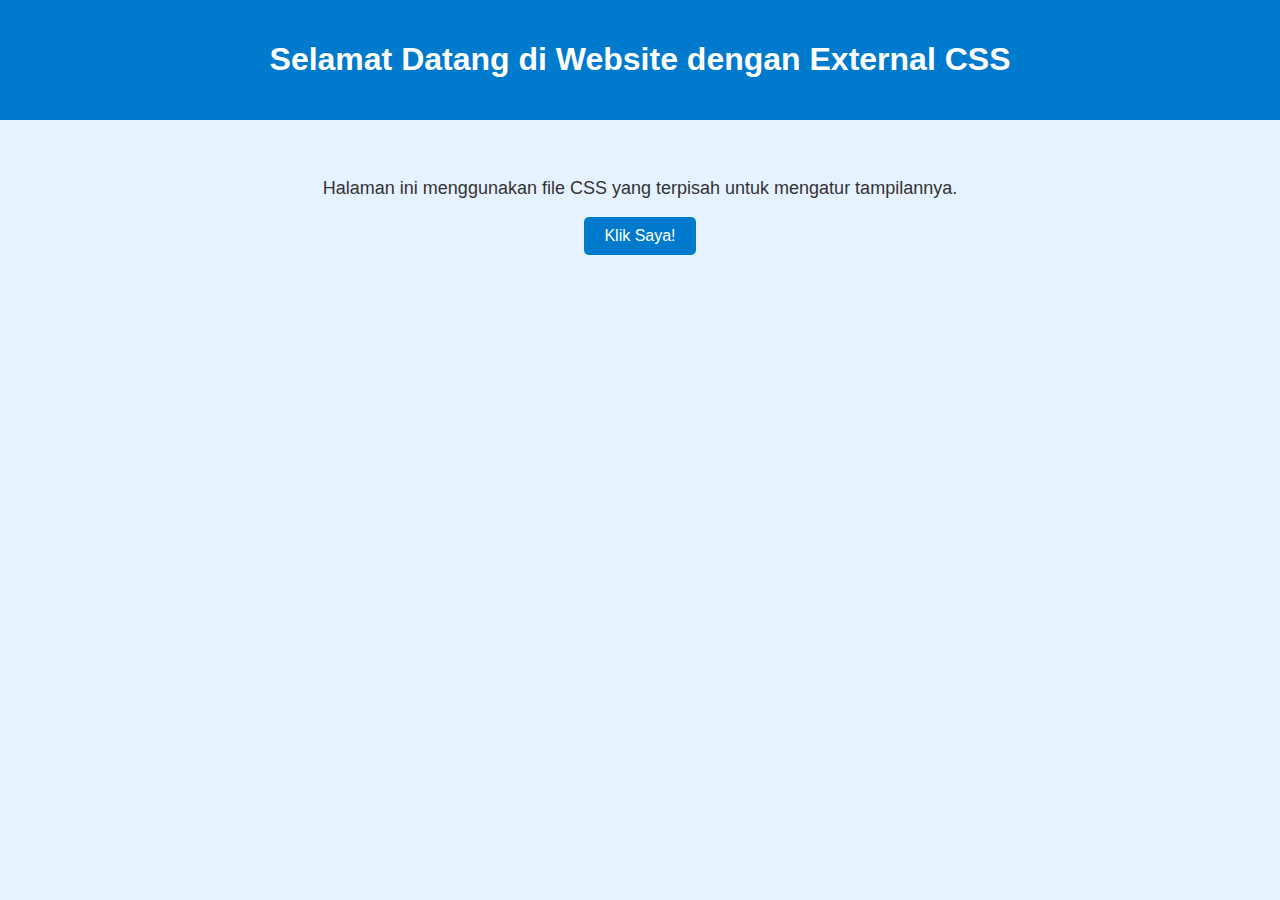
<file: pertemuan3/linkstyle/index.html>
<!DOCTYPE html>
<html lang="id">
<head>
  <meta charset="UTF-8">
  <title>Contoh External CSS</title>
  <link rel="stylesheet" href="style.css">
</head>
<body>

  <header>
    <h1>Selamat Datang di Website dengan External CSS</h1>
  </header>

  <main>
    <p>Halaman ini menggunakan file CSS yang terpisah untuk mengatur tampilannya.</p>
    <button>Klik Saya!</button>
  </main>

</body>
</html>
</file>
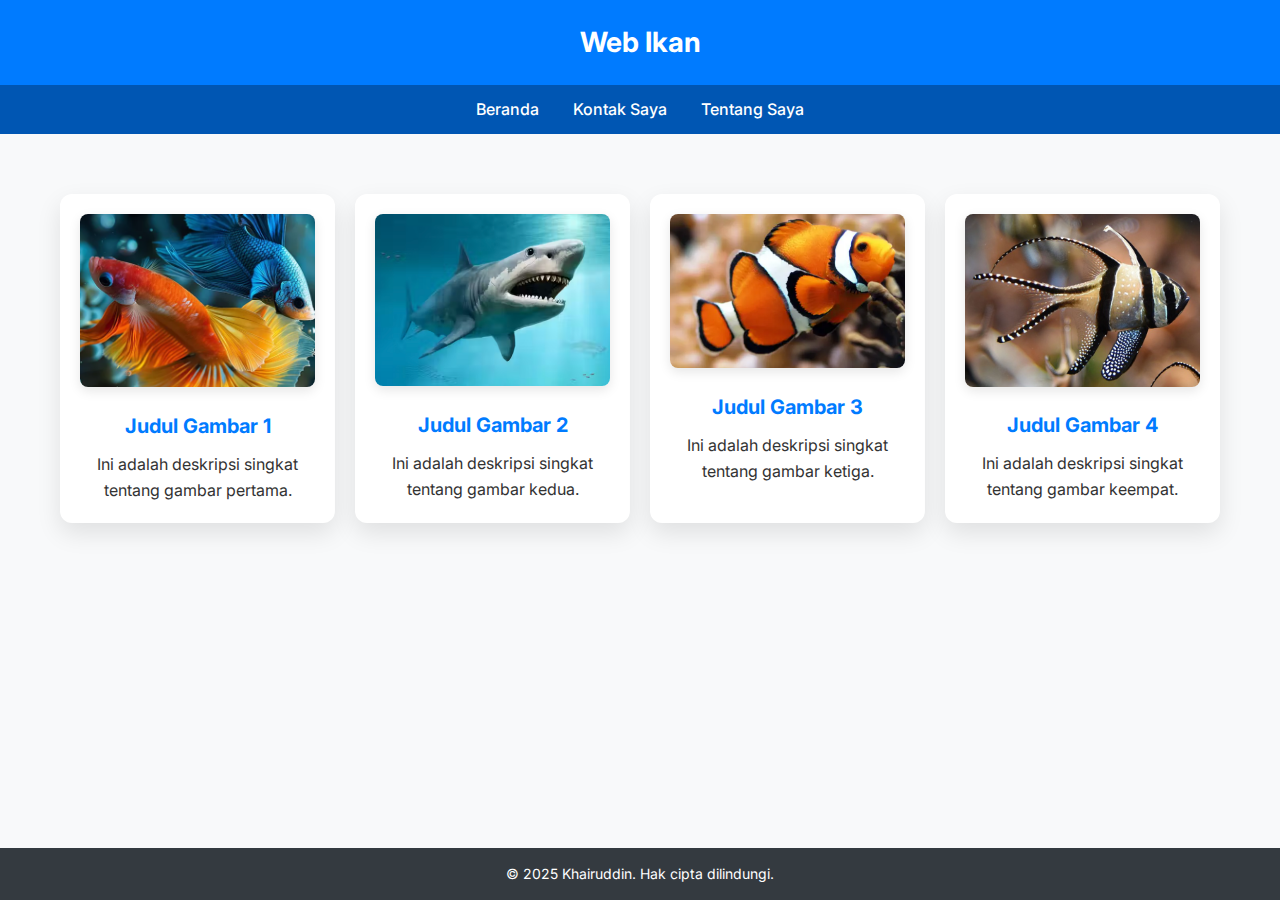
<file: pertemuan3/webikan/index.html>
<!DOCTYPE html>
<html lang="id">
<head>
  <meta charset="UTF-8">
  <meta name="viewport" content="width=device-width, initial-scale=1.0">
  <title>Web Ikan</title>
  <link href="https://fonts.googleapis.com/css2?family=Inter:wght@400;600&display=swap" rel="stylesheet">
  <style>
    * {
      box-sizing: border-box;
      margin: 0;
      padding: 0;
    }

    html, body {
  height: 100%;
}

body {
  font-family: 'Inter', sans-serif;
  background-color: #f8f9fa;
  color: #333;
  line-height: 1.6;
  display: flex;
  flex-direction: column;
}

.content {
  flex: 1; /* Ini memastikan konten utama mengambil ruang yang tersedia */
}

    header {
      background-color: #007bff;
      padding: 20px 0;
      text-align: center;
      color: white;
    }

    h1 {
      font-size: 28px;
    }

    nav {
      background-color: #0056b3;
      text-align: center;
      padding: 12px 0;
    }

    nav a {
      color: white;
      margin: 0 15px;
      text-decoration: none;
      font-weight: 500;
      transition: color 0.3s;
    }

    nav a:hover {
      color: #ffc107;
    }

    .content {
      max-width: 1200px;
      margin: 40px auto;
      padding: 20px;
    }

    .gallery {
      display: grid;
      grid-template-columns: repeat(auto-fill, minmax(250px, 1fr));
      gap: 20px;
    }

    .gallery-item {
      background-color: white;
      padding: 20px;
      border-radius: 12px;
      box-shadow: 0 10px 25px rgba(0,0,0,0.1);
      text-align: center;
    }

    .gallery-item img {
      width: 100%;
      height: auto;
      border-radius: 8px;
      box-shadow: 0 4px 12px rgba(0,0,0,0.1);
      transition: transform 0.3s;
    }

    .gallery-item img:hover {
      transform: scale(1.05);
    }

    .gallery-item h3 {
      font-size: 20px;
      margin-top: 15px;
      color: #007bff;
    }

    .gallery-item p {
      margin-top: 10px;
      font-size: 16px;
    }

    footer {
  background-color: #343a40;
  color: white;
  text-align: center;
  padding: 15px 0;
  font-size: 14px;
  margin-top: auto; /* Footer akan terletak di bawah konten */
}

    @media (max-width: 600px) {
      h1 {
        font-size: 22px;
      }

      nav a {
        display: block;
        margin: 10px 0;
      }

      .gallery {
        grid-template-columns: 1fr 1fr;
      }

      .gallery-item {
        padding: 15px;
      }
    }
  </style>
</head>
<body>

  <header>
    <h1>Web Ikan</h1>
  </header>

  <!-- Navigasi -->
  <nav>
    <a href="index.html">Beranda</a>
    <a href="contact.html">Kontak Saya</a>
    <a href="about.html">Tentang Saya</a>
  </nav>

  <!-- Konten Utama -->
  <div class="content">
    <div class="gallery">
      <div class="gallery-item">
        <a href="detail1.html">
          <img src="/pertemuan3/img/ikan1.png" alt="Gambar 1">
        </a>
        <h3>Judul Gambar 1</h3>
        <p>Ini adalah deskripsi singkat tentang gambar pertama.</p>
      </div>
      <div class="gallery-item">
        <a href="detail2.html">
          <img src="/pertemuan3/img/ikan2.png" alt="Gambar 2">
        </a>
        <h3>Judul Gambar 2</h3>
        <p>Ini adalah deskripsi singkat tentang gambar kedua.</p>
      </div>
      <div class="gallery-item">
        <a href="detail3.html">
          <img src="/pertemuan3/img/ikan3.png" alt="Gambar 3">
        </a>
        <h3>Judul Gambar 3</h3>
        <p>Ini adalah deskripsi singkat tentang gambar ketiga.</p>
      </div>
      <div class="gallery-item">
        <a href="detail4.html">
          <img src="/pertemuan3/img/ikan4.png" alt="Gambar 4">
        </a>
        <h3>Judul Gambar 4</h3>
        <p>Ini adalah deskripsi singkat tentang gambar keempat.</p>
      </div>
    </div>
  </div>

  <!-- Footer -->
  <footer>
    &copy; 2025 Khairuddin. Hak cipta dilindungi.
  </footer>

</body>
</html>
</file>
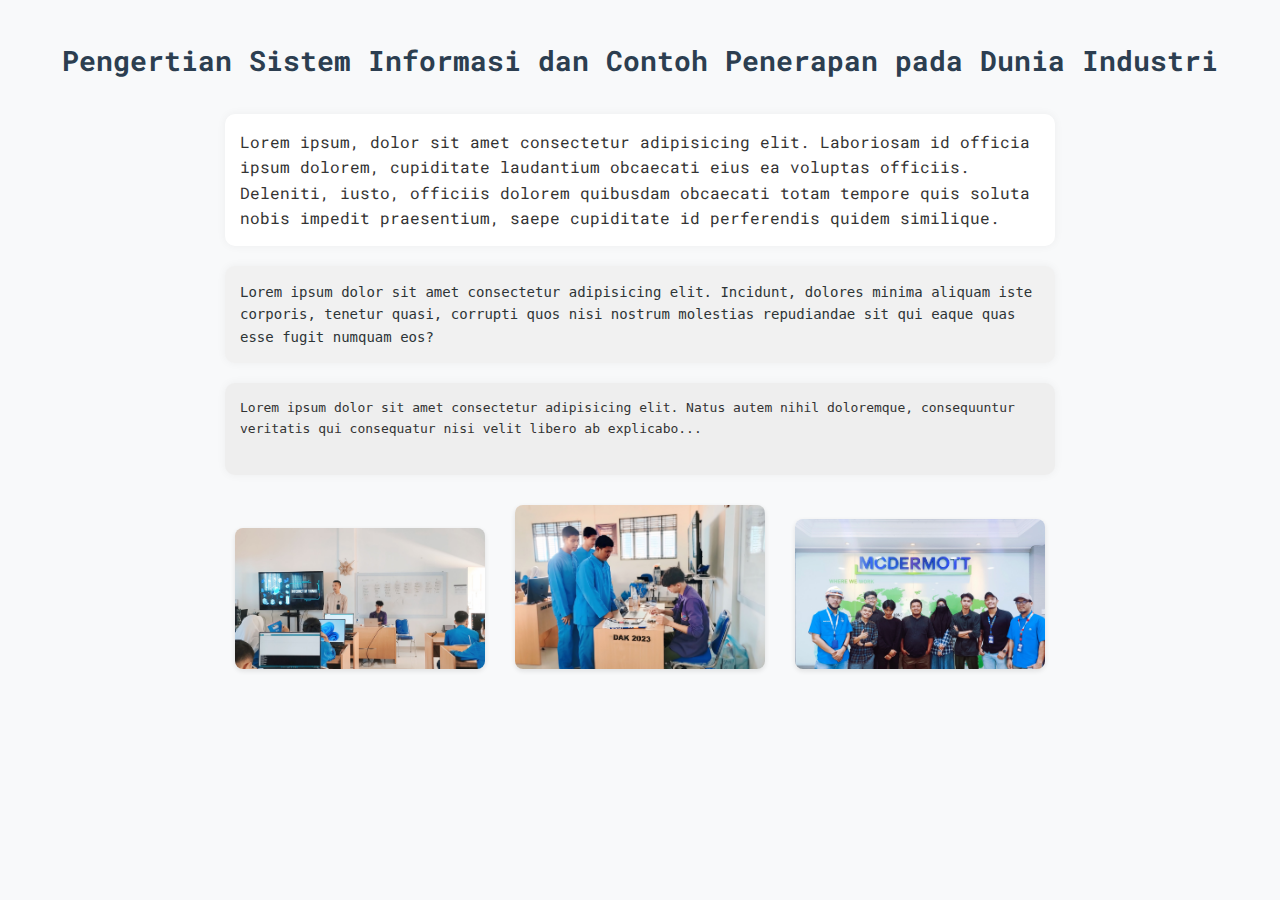
<file: pertemuan2/formatedFont.html>
<!DOCTYPE html>
<html lang="en">
<head>
    <meta charset="UTF-8" />
    <meta name="viewport" content="width=device-width, initial-scale=1.0" />
    <title>Pengertian Sistem Informasi</title>
    <link href="https://fonts.googleapis.com/css2?family=Roboto+Mono&display=swap" rel="stylesheet">
    <style>
        body {
            font-family: 'Roboto Mono', monospace;
            background-color: #f8f9fa;
            margin: 0;
            padding: 20px;
            line-height: 1.6;
            color: #333;
        }

        h1 {
            text-align: center;
            color: #2c3e50;
            font-size: 28px;
            margin-bottom: 30px;
        }

        p, kbd, pre {
            max-width: 800px;
            margin: auto;
            background-color: #ffffff;
            padding: 15px;
            border-radius: 10px;
            box-shadow: 0 0 10px rgba(0,0,0,0.05);
            margin-bottom: 20px;
        }

        kbd {
            display: block;
            background-color: #f1f1f1;
            color: #2d3436;
            font-size: 14px;
        }

        pre {
            background-color: #eee;
            overflow-x: auto;
            white-space: pre-wrap;
            word-wrap: break-word;
        }

        img {
            display: inline-block;
            max-width: 250px;
            margin: 10px;
            border-radius: 8px;
            box-shadow: 0 2px 5px rgba(0,0,0,0.1);
        }

        .image-gallery {
            text-align: center;
        }
    </style>
</head>
<body>

    <h1>Pengertian Sistem Informasi dan Contoh Penerapan pada Dunia Industri</h1>

    <p>
        Lorem ipsum, dolor sit amet consectetur adipisicing elit. Laboriosam id officia ipsum dolorem, cupiditate laudantium obcaecati eius ea voluptas officiis. Deleniti, iusto, officiis dolorem quibusdam obcaecati totam tempore quis soluta nobis impedit praesentium, saepe cupiditate id perferendis quidem similique.
    </p>

    <kbd>
        Lorem ipsum dolor sit amet consectetur adipisicing elit. Incidunt, dolores minima aliquam iste corporis, tenetur quasi, corrupti quos nisi nostrum molestias repudiandae sit qui eaque quas esse fugit numquam eos?
    </kbd>

    <pre>
Lorem ipsum dolor sit amet consectetur adipisicing elit. Natus autem nihil doloremque, consequuntur veritatis qui consequatur nisi velit libero ab explicabo...
    </pre>

    <div class="image-gallery">
        <img src="dua.jpeg" alt="Gambar 1">
        <img src="satu.jpeg" alt="Gambar 2">
        <img src="tiga.jpeg" alt="Gambar 3">
    </div>

</body>
</html>
</file>
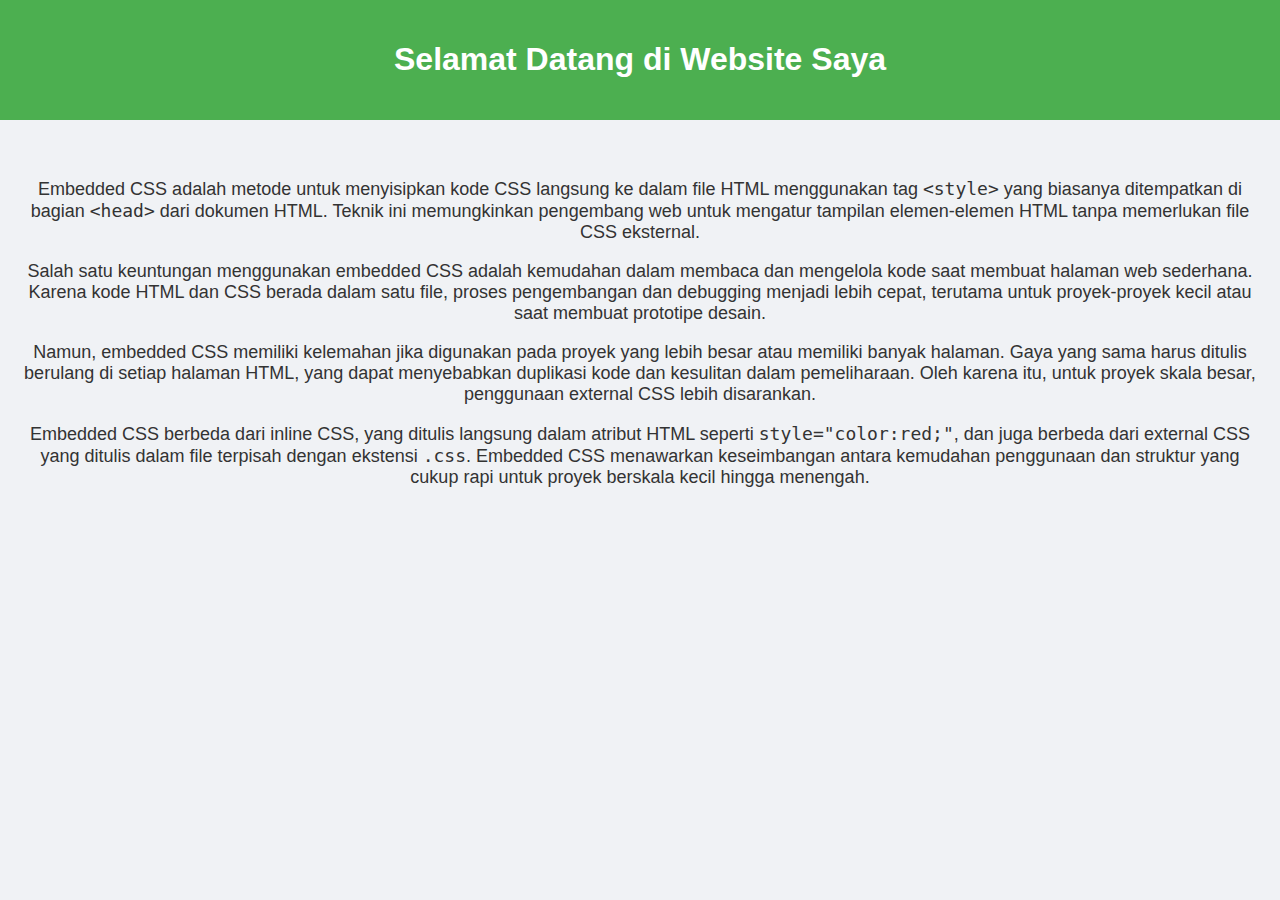
<file: pertemuan3/embeded.html>
<!DOCTYPE html>
<html lang="id">
<head>
  <meta charset="UTF-8">
  <meta name="viewport" content="width=device-width, initial-scale=1.0">
  <title>Embedded</title>
  <style>
    body {
      font-family: Arial, sans-serif;
      background-color: #f0f2f5;
      margin: 0;
      padding: 0;
      text-align: center;
    }

    header {
      background-color: #4CAF50;
      color: white;
      padding: 20px 0;
    }

    main {
      padding: 40px 20px;
    }

    p {
      font-size: 18px;
      color: #333;
    }

    button {
      padding: 10px 20px;
      background-color: #4CAF50;
      color: white;
      border: none;
      border-radius: 5px;
      font-size: 16px;
      cursor: pointer;
    }

    button:hover {
      background-color: #45a049;
    }
  </style>
</head>
<body>

  <header>
    <h1>Selamat Datang di Website Saya</h1>
  </header>

  <main>
    <p>Embedded CSS adalah metode untuk menyisipkan kode CSS langsung ke dalam file HTML menggunakan tag <code>&lt;style&gt;</code> yang biasanya ditempatkan di bagian <code>&lt;head&gt;</code> dari dokumen HTML. Teknik ini memungkinkan pengembang web untuk mengatur tampilan elemen-elemen HTML tanpa memerlukan file CSS eksternal.</p>

<p>Salah satu keuntungan menggunakan embedded CSS adalah kemudahan dalam membaca dan mengelola kode saat membuat halaman web sederhana. Karena kode HTML dan CSS berada dalam satu file, proses pengembangan dan debugging menjadi lebih cepat, terutama untuk proyek-proyek kecil atau saat membuat prototipe desain.</p>

<p>Namun, embedded CSS memiliki kelemahan jika digunakan pada proyek yang lebih besar atau memiliki banyak halaman. Gaya yang sama harus ditulis berulang di setiap halaman HTML, yang dapat menyebabkan duplikasi kode dan kesulitan dalam pemeliharaan. Oleh karena itu, untuk proyek skala besar, penggunaan external CSS lebih disarankan.</p>

<p>Embedded CSS berbeda dari inline CSS, yang ditulis langsung dalam atribut HTML seperti <code>style="color:red;"</code>, dan juga berbeda dari external CSS yang ditulis dalam file terpisah dengan ekstensi <code>.css</code>. Embedded CSS menawarkan keseimbangan antara kemudahan penggunaan dan struktur yang cukup rapi untuk proyek berskala kecil hingga menengah.</p>

  </main>

</body>
</html>
</file>
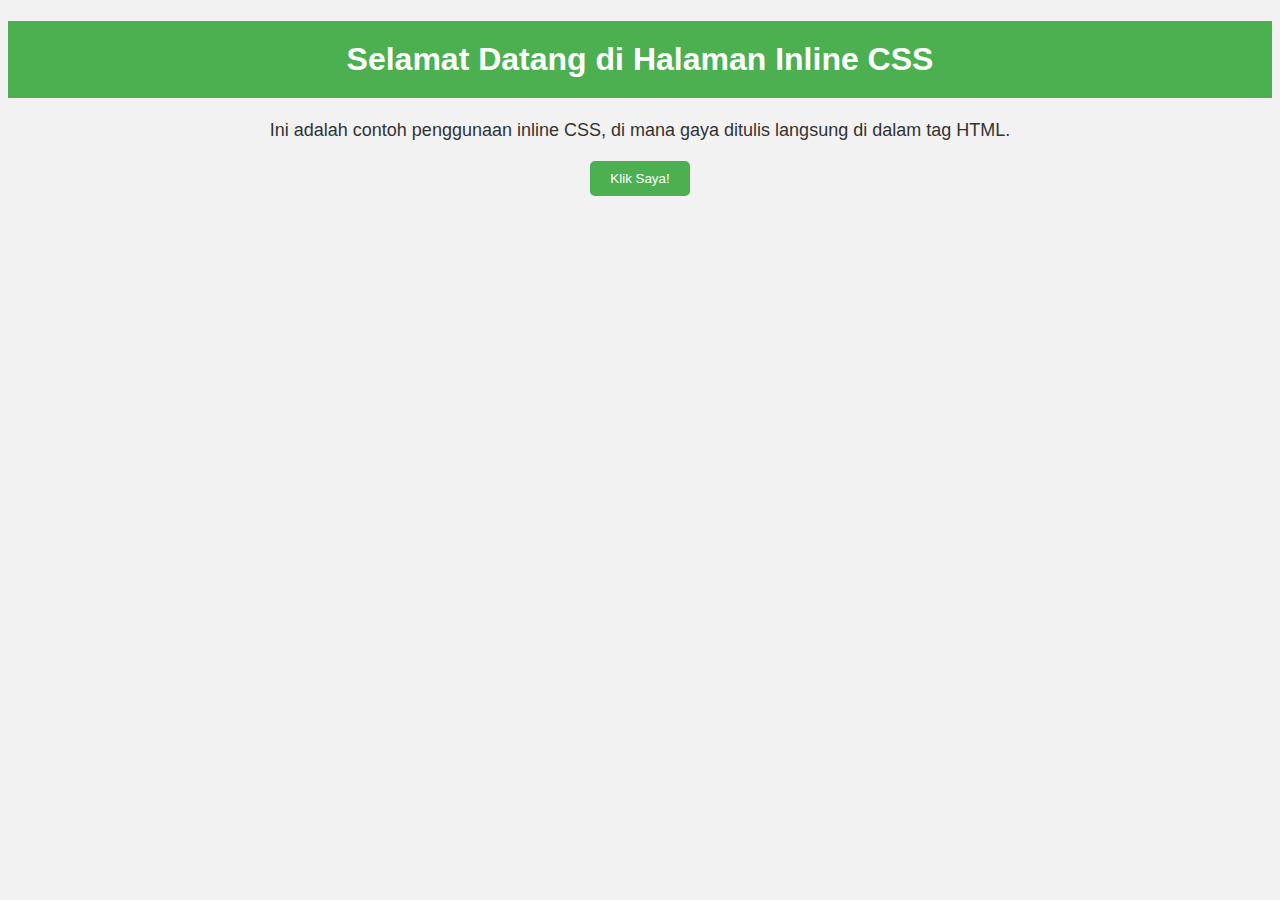
<file: pertemuan3/inline.html>
<!DOCTYPE html>
<html lang="id">
<head>
  <meta charset="UTF-8">
  <title>Contoh Inline CSS</title>
</head>
<body style="font-family: Arial, sans-serif; background-color: #f2f2f2; text-align: center;">

  <h1 style="color: white; background-color: #4CAF50; padding: 20px;">Selamat Datang di Halaman Inline CSS</h1>

  <p style="font-size: 18px; color: #333; margin: 20px;">
    Ini adalah contoh penggunaan inline CSS, di mana gaya ditulis langsung di dalam tag HTML.
  </p>

  <button style="padding: 10px 20px; background-color: #4CAF50; color: white; border: none; border-radius: 5px; cursor: pointer;">
    Klik Saya!
  </button>

</body>
</html>
</file>
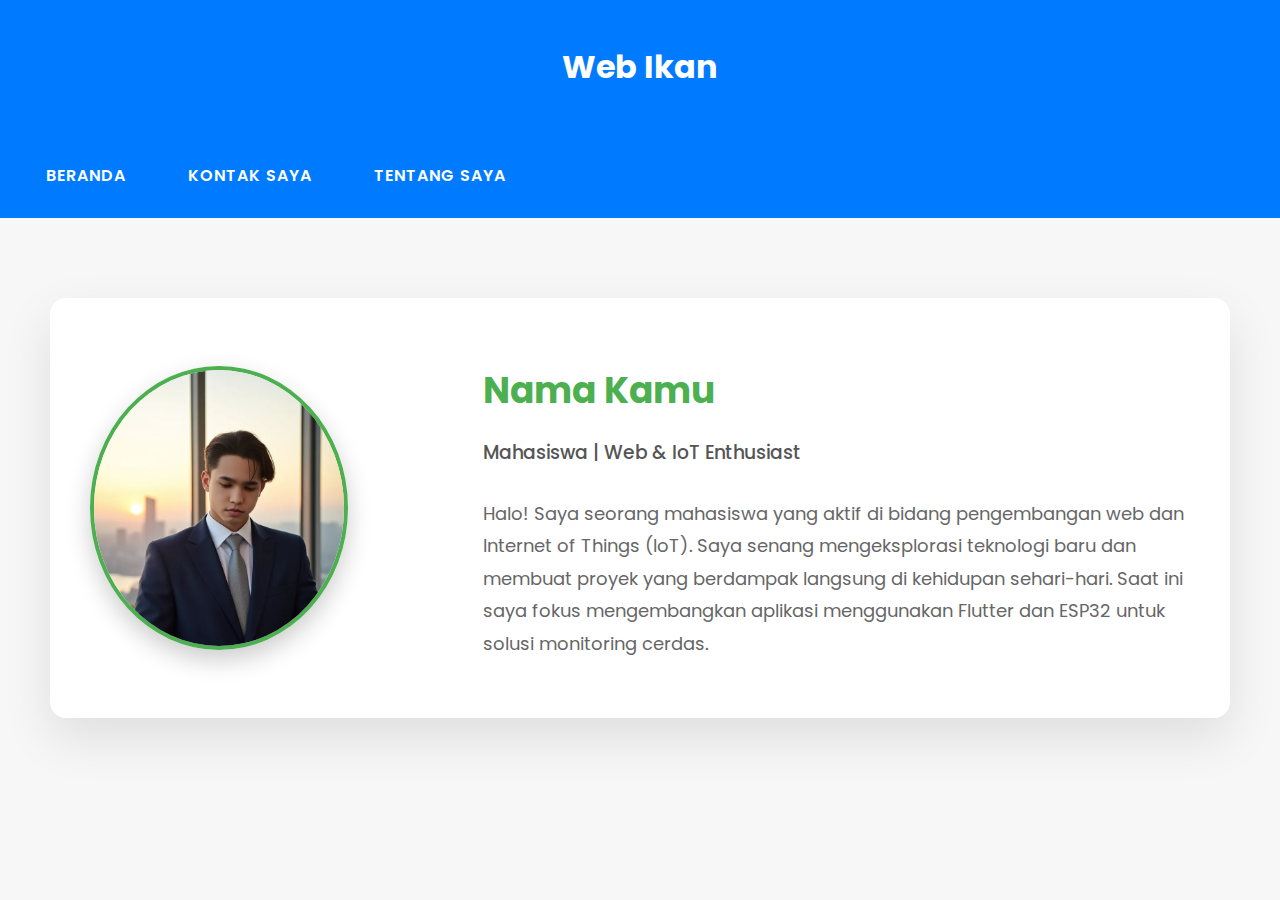
<file: pertemuan3/webikan/about.html>
<!DOCTYPE html>
<html lang="id">
<head>
  <meta charset="UTF-8" />
  <meta name="viewport" content="width=device-width, initial-scale=1.0"/>
  <title>Tentang Saya</title>
  <link href="https://fonts.googleapis.com/css2?family=Poppins:wght@400;600&display=swap" rel="stylesheet">
  <link rel="stylesheet" href="style.css">
</head>
<style>
    body {
  font-family: 'Poppins', sans-serif;
  background-color: #f7f7f7;
  margin: 0;
  padding: 0;
  color: #333;
  line-height: 1.6;
}
header {
      background: #007bff;
      color: #fff;
      padding: 20px;
      text-align: center;
    }

nav {
  background-color: #007bff;
  padding: 15px;
  text-align: center;
}

nav a {
  color: white;
  margin: 0 15px;
  text-decoration: none;
  font-weight: 600;
  text-transform: uppercase;
  letter-spacing: 1px;
  transition: color 0.3s;
}

nav a:hover {
  color: #ffc107;
}

.about-wrapper {
  max-width: 1100px;
  margin: 80px auto;
  background: #ffffff;
  border-radius: 16px;
  display: grid;
  grid-template-columns: 1fr 2fr;
  gap: 40px;
  padding: 40px;
  box-shadow: 0 20px 50px rgba(0,0,0,0.1);
  align-items: center;
}

.about-wrapper img {
  width: 100%;
  max-width: 250px;
  border-radius: 50%;
  border: 4px solid #4CAF50;
  object-fit: cover;
  box-shadow: 0 10px 25px rgba(0,0,0,0.2);
  transition: transform 0.3s;
}

.about-wrapper img:hover {
  transform: scale(1.1);
}

.about-text h1 {
  font-size: 36px;
  margin-bottom: 12px;
  color: #4CAF50;
}

.about-text h3 {
  font-weight: 500;
  margin-bottom: 30px;
  color: #555;
}

.about-text p {
  font-size: 18px;
  color: #666;
  line-height: 1.8;
}

@media screen and (max-width: 768px) {
  .about-wrapper {
    grid-template-columns: 1fr;
    text-align: center;
    padding: 30px;
  }

  .about-text h1 {
    font-size: 28px;
    margin-top: 20px;
  }

  .about-text h3 {
    font-size: 18px;
  }

  .about-text p {
    font-size: 16px;
  }
}


</style>
<body>
    <header>
        <h1>Web Ikan</h1>
      </header>

  <!-- Navigasi -->
  <nav>
    <a href="index.html">Beranda</a>
    <a href="contact.html">Kontak Saya</a>
    <a href="about.html">Tentang Saya</a>
  </nav>

  <!-- Konten Utama -->
  <div class="about-wrapper">
    <img src="/pertemuan3/img/khai.jpeg" alt="Foto Profil">
    <div class="about-text">
      <h1>Nama Kamu</h1>
      <h3>Mahasiswa | Web & IoT Enthusiast</h3>
      <p>
        Halo! Saya seorang mahasiswa yang aktif di bidang pengembangan web dan Internet of Things (IoT). Saya senang mengeksplorasi teknologi baru dan membuat proyek yang berdampak langsung di kehidupan sehari-hari. Saat ini saya fokus mengembangkan aplikasi menggunakan Flutter dan ESP32 untuk solusi monitoring cerdas.
      </p>
    </div>
  </div>

</body>
</html>
</file>
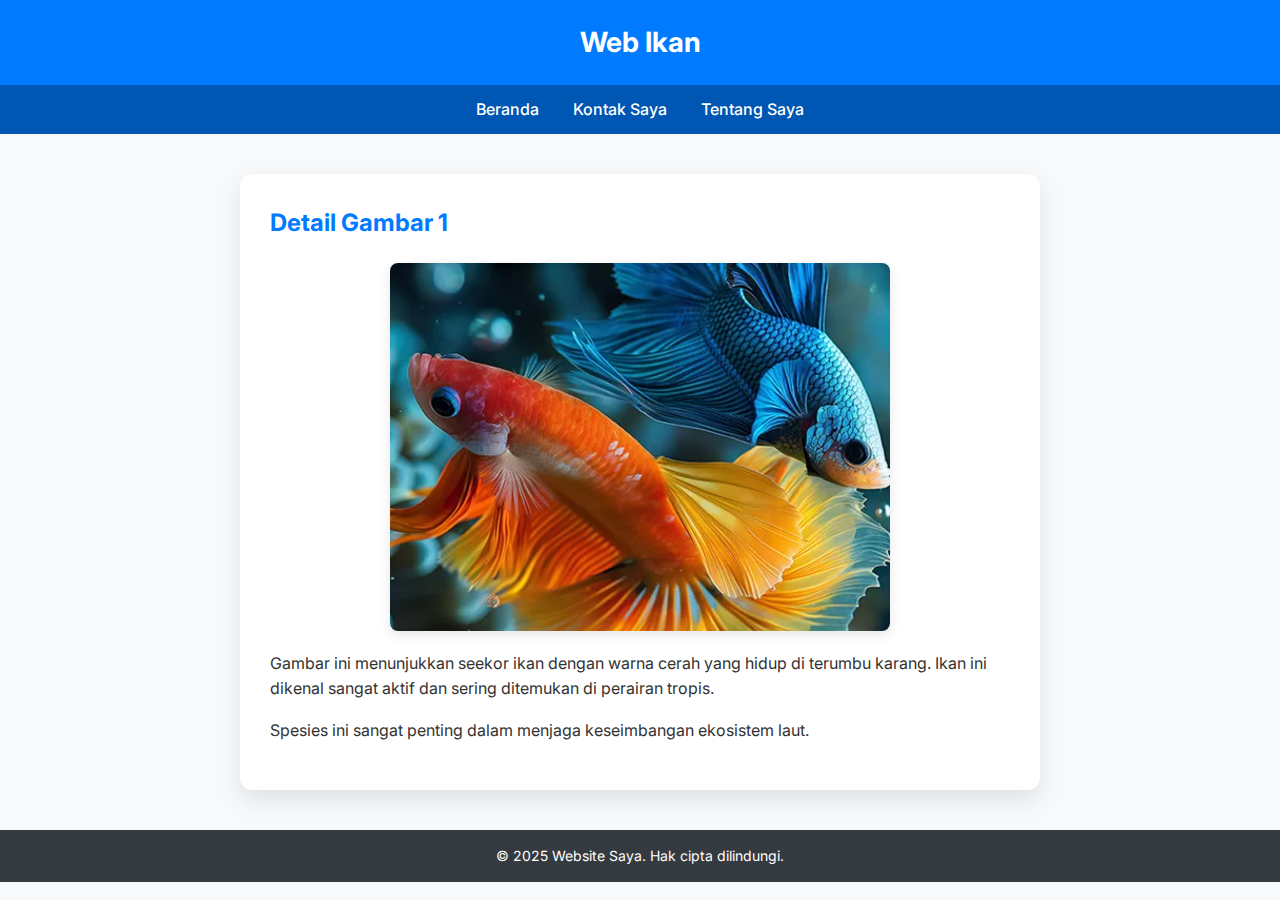
<file: pertemuan3/webikan/detail1.html>
<!DOCTYPE html>
<html lang="id">
<head>
  <meta charset="UTF-8">
  <meta name="viewport" content="width=device-width, initial-scale=1.0">
  <title>Detail Gambar 1</title>
  <link href="https://fonts.googleapis.com/css2?family=Inter:wght@400;600&display=swap" rel="stylesheet">
  <style>
    * {
      box-sizing: border-box;
      margin: 0;
      padding: 0;
    }

    body {
      font-family: 'Inter', sans-serif;
      background-color: #f8f9fa;
      color: #333;
      line-height: 1.6;
    }

    header {
      background-color: #007bff;
      padding: 20px 0;
      text-align: center;
      color: white;
    }

    h1 {
      font-size: 28px;
    }

    nav {
      background-color: #0056b3;
      text-align: center;
      padding: 12px 0;
    }

    nav a {
      color: white;
      margin: 0 15px;
      text-decoration: none;
      font-weight: 500;
      transition: color 0.3s;
    }

    nav a:hover {
      color: #ffc107;
    }

    .content {
      max-width: 800px;
      margin: 40px auto;
      background: #fff;
      padding: 30px;
      border-radius: 12px;
      box-shadow: 0 10px 25px rgba(0,0,0,0.1);
    }

    .content h2 {
      font-size: 24px;
      margin-bottom: 20px;
      color: #007bff;
    }

    .content img {
      width: 100%;
      max-width: 500px;
      display: block;
      margin: 0 auto 20px;
      border-radius: 8px;
      box-shadow: 0 4px 12px rgba(0,0,0,0.1);
    }

    .content p {
      margin-bottom: 16px;
      font-size: 16px;
    }

    footer {
      background-color: #343a40;
      color: white;
      text-align: center;
      padding: 15px 0;
      font-size: 14px;
      margin-top: 40px;
    }

    @media (max-width: 600px) {
      h1 {
        font-size: 22px;
      }

      nav a {
        display: block;
        margin: 10px 0;
      }

      .content {
        margin: 20px;
        padding: 20px;
      }
    }
  </style>
</head>
<body>

  <header>
    <h1>Web Ikan</h1>
  </header>

  <!-- Navigasi -->
  <nav>
    <a href="index.html">Beranda</a>
    <a href="contact.html">Kontak Saya</a>
    <a href="about.html">Tentang Saya</a>
  </nav>

  <!-- Konten Detail -->
  <div class="content">
    <h2>Detail Gambar 1</h2>
    <img src="/pertemuan3/img/ikan1.png" alt="Gambar 1">
    <p>Gambar ini menunjukkan seekor ikan dengan warna cerah yang hidup di terumbu karang. Ikan ini dikenal sangat aktif dan sering ditemukan di perairan tropis.</p>
    <p>Spesies ini sangat penting dalam menjaga keseimbangan ekosistem laut.</p>
  </div>

  <!-- Footer -->
  <footer>
    &copy; 2025 Website Saya. Hak cipta dilindungi.
  </footer>

</body>
</html>
</file>
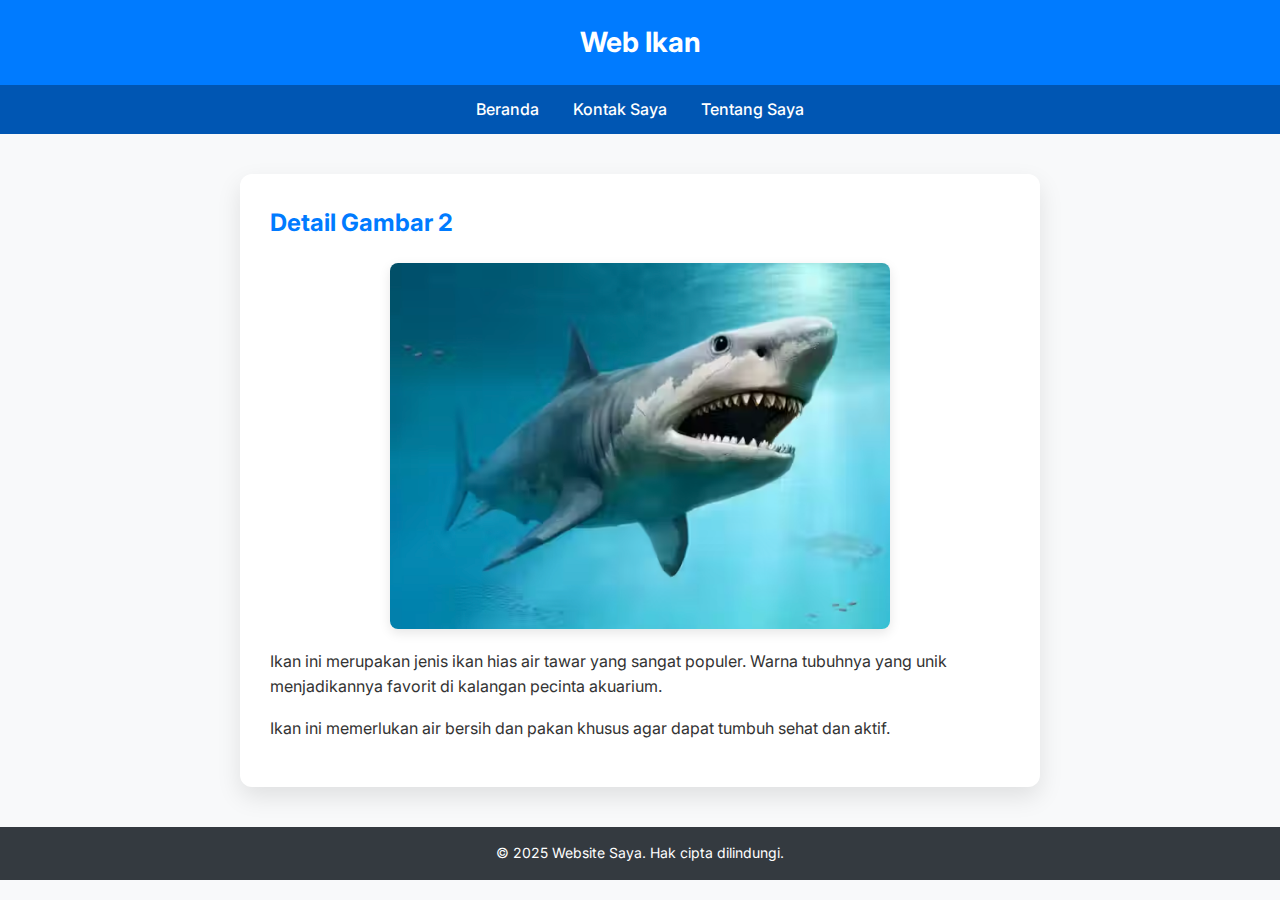
<file: pertemuan3/webikan/detail2.html>
<!DOCTYPE html>
<html lang="id">
<head>
  <meta charset="UTF-8">
  <meta name="viewport" content="width=device-width, initial-scale=1.0">
  <title>Detail Gambar 2</title>
  <link href="https://fonts.googleapis.com/css2?family=Inter:wght@400;600&display=swap" rel="stylesheet">
  <style>
    * {
      box-sizing: border-box;
      margin: 0;
      padding: 0;
    }

    body {
      font-family: 'Inter', sans-serif;
      background-color: #f8f9fa;
      color: #333;
      line-height: 1.6;
      padding: 0;
    }

    header {
      background-color: #007bff;
      padding: 20px 0;
      text-align: center;
      color: white;
    }

    h1 {
      font-size: 28px;
    }

    nav {
      background-color: #0056b3;
      text-align: center;
      padding: 12px 0;
    }

    nav a {
      color: white;
      margin: 0 15px;
      text-decoration: none;
      font-weight: 500;
      transition: color 0.3s;
    }

    nav a:hover {
      color: #ffc107;
    }

    .content {
      max-width: 800px;
      margin: 40px auto;
      background: #fff;
      padding: 30px;
      border-radius: 12px;
      box-shadow: 0 10px 25px rgba(0,0,0,0.1);
    }

    .content h2 {
      font-size: 24px;
      margin-bottom: 20px;
      color: #007bff;
    }

    .content img {
      width: 100%;
      max-width: 500px;
      display: block;
      margin: 0 auto 20px;
      border-radius: 8px;
      box-shadow: 0 4px 12px rgba(0,0,0,0.1);
    }

    .content p {
      margin-bottom: 16px;
      font-size: 16px;
    }

    footer {
      background-color: #343a40;
      color: white;
      text-align: center;
      padding: 15px 0;
      font-size: 14px;
      margin-top: 40px;
    }

    @media (max-width: 600px) {
      h1 {
        font-size: 22px;
      }

      nav a {
        display: block;
        margin: 10px 0;
      }

      .content {
        margin: 20px;
        padding: 20px;
      }
    }
  </style>
</head>
<body>

  <header>
    <h1>Web Ikan</h1>
  </header>

  <!-- Navigasi -->
  <nav>
    <a href="index.html">Beranda</a>
    <a href="contact.html">Kontak Saya</a>
    <a href="about.html">Tentang Saya</a>
  </nav>

  <!-- Konten Detail -->
  <div class="content">
    <h2>Detail Gambar 2</h2>
    <img src="/pertemuan3/img/ikan2.png" alt="Gambar 2">
    <p>Ikan ini merupakan jenis ikan hias air tawar yang sangat populer. Warna tubuhnya yang unik menjadikannya favorit di kalangan pecinta akuarium.</p>
    <p>Ikan ini memerlukan air bersih dan pakan khusus agar dapat tumbuh sehat dan aktif.</p>
  </div>

  <!-- Footer -->
  <footer>
    &copy; 2025 Website Saya. Hak cipta dilindungi.
  </footer>

</body>
</html>
</file>
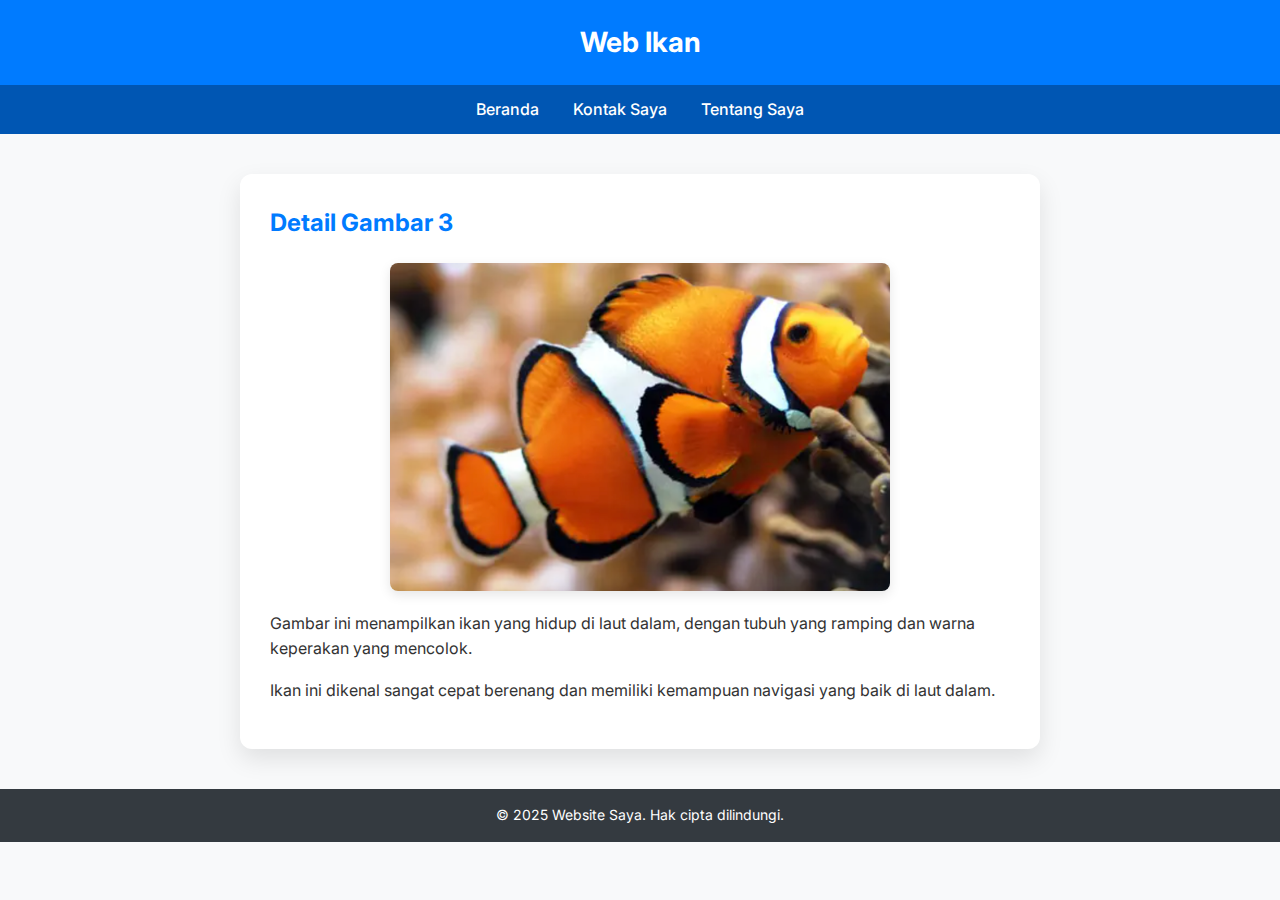
<file: pertemuan3/webikan/detail3.html>
<!DOCTYPE html>
<html lang="id">
<head>
  <meta charset="UTF-8">
  <meta name="viewport" content="width=device-width, initial-scale=1.0">
  <title>Detail Gambar 3</title>
  <link href="https://fonts.googleapis.com/css2?family=Inter:wght@400;600&display=swap" rel="stylesheet">
  <style>
    * {
      box-sizing: border-box;
      margin: 0;
      padding: 0;
    }

    body {
      font-family: 'Inter', sans-serif;
      background-color: #f8f9fa;
      color: #333;
      line-height: 1.6;
    }

    header {
      background-color: #007bff;
      padding: 20px 0;
      text-align: center;
      color: white;
    }

    h1 {
      font-size: 28px;
    }

    nav {
      background-color: #0056b3;
      text-align: center;
      padding: 12px 0;
    }

    nav a {
      color: white;
      margin: 0 15px;
      text-decoration: none;
      font-weight: 500;
      transition: color 0.3s;
    }

    nav a:hover {
      color: #ffc107;
    }

    .content {
      max-width: 800px;
      margin: 40px auto;
      background: #fff;
      padding: 30px;
      border-radius: 12px;
      box-shadow: 0 10px 25px rgba(0,0,0,0.1);
    }

    .content h2 {
      font-size: 24px;
      margin-bottom: 20px;
      color: #007bff;
    }

    .content img {
      width: 100%;
      max-width: 500px;
      display: block;
      margin: 0 auto 20px;
      border-radius: 8px;
      box-shadow: 0 4px 12px rgba(0,0,0,0.1);
    }

    .content p {
      margin-bottom: 16px;
      font-size: 16px;
    }

    footer {
      background-color: #343a40;
      color: white;
      text-align: center;
      padding: 15px 0;
      font-size: 14px;
      margin-top: 40px;
    }

    @media (max-width: 600px) {
      h1 {
        font-size: 22px;
      }

      nav a {
        display: block;
        margin: 10px 0;
      }

      .content {
        margin: 20px;
        padding: 20px;
      }
    }
  </style>
</head>
<body>

  <header>
    <h1>Web Ikan</h1>
  </header>

  <!-- Navigasi -->
  <nav>
    <a href="index.html">Beranda</a>
    <a href="contact.html">Kontak Saya</a>
    <a href="about.html">Tentang Saya</a>
  </nav>

  <!-- Konten Detail -->
  <div class="content">
    <h2>Detail Gambar 3</h2>
    <img src="/pertemuan3/img/ikan3.png" alt="Gambar 3">
    <p>Gambar ini menampilkan ikan yang hidup di laut dalam, dengan tubuh yang ramping dan warna keperakan yang mencolok.</p>
    <p>Ikan ini dikenal sangat cepat berenang dan memiliki kemampuan navigasi yang baik di laut dalam.</p>
  </div>

  <!-- Footer -->
  <footer>
    &copy; 2025 Website Saya. Hak cipta dilindungi.
  </footer>

</body>
</html>
</file>
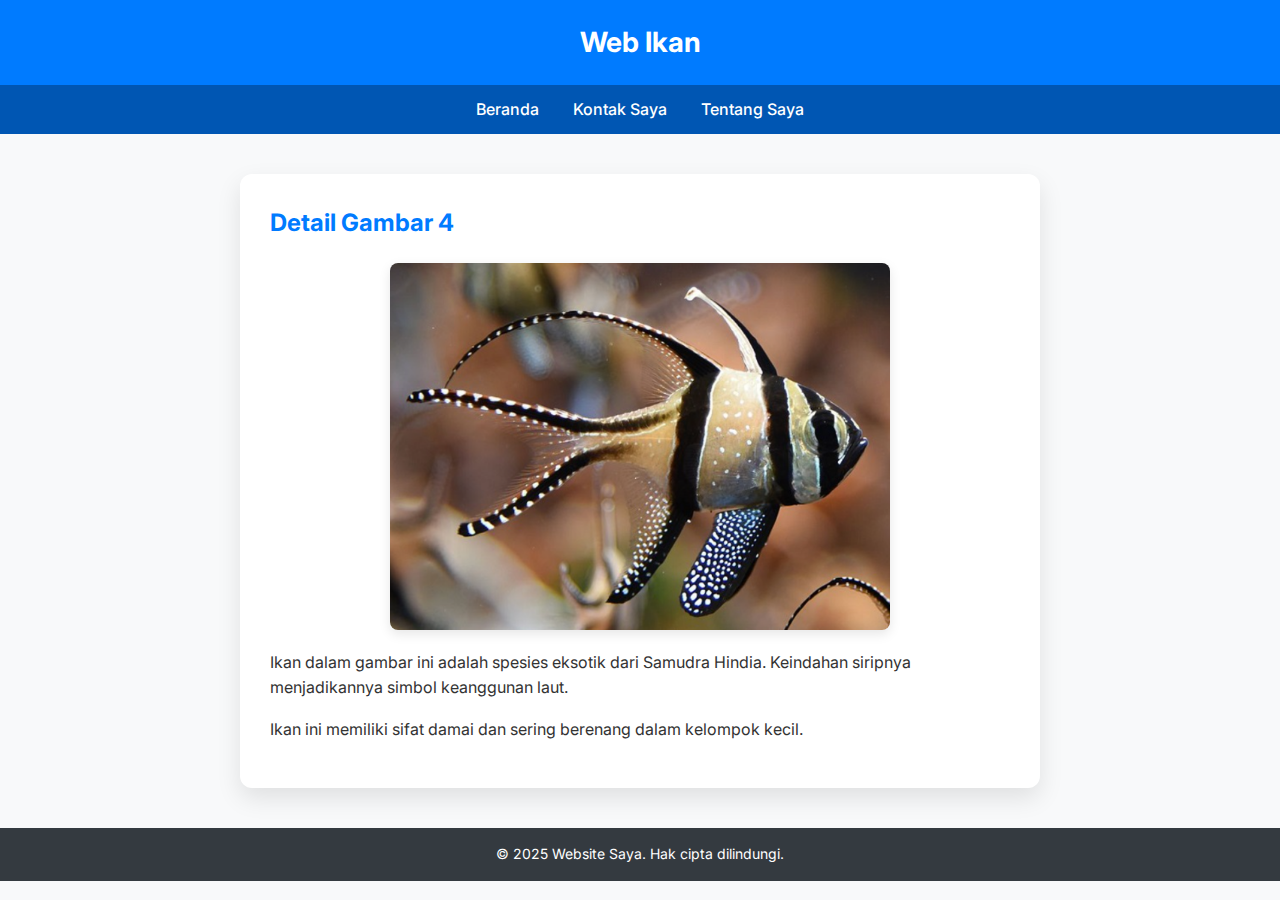
<file: pertemuan3/webikan/detail4.html>
<!DOCTYPE html>
<html lang="id">
<head>
  <meta charset="UTF-8">
  <meta name="viewport" content="width=device-width, initial-scale=1.0">
  <title>Detail Gambar 4</title>
  <link href="https://fonts.googleapis.com/css2?family=Inter:wght@400;600&display=swap" rel="stylesheet">
  <style>
    * {
      box-sizing: border-box;
      margin: 0;
      padding: 0;
    }

    body {
      font-family: 'Inter', sans-serif;
      background-color: #f8f9fa;
      color: #333;
      line-height: 1.6;
    }

    header {
      background-color: #007bff;
      padding: 20px 0;
      text-align: center;
      color: white;
    }

    h1 {
      font-size: 28px;
    }

    nav {
      background-color: #0056b3;
      text-align: center;
      padding: 12px 0;
    }

    nav a {
      color: white;
      margin: 0 15px;
      text-decoration: none;
      font-weight: 500;
      transition: color 0.3s;
    }

    nav a:hover {
      color: #ffc107;
    }

    .content {
      max-width: 800px;
      margin: 40px auto;
      background: #fff;
      padding: 30px;
      border-radius: 12px;
      box-shadow: 0 10px 25px rgba(0,0,0,0.1);
    }

    .content h2 {
      font-size: 24px;
      margin-bottom: 20px;
      color: #007bff;
    }

    .content img {
      width: 100%;
      max-width: 500px;
      display: block;
      margin: 0 auto 20px;
      border-radius: 8px;
      box-shadow: 0 4px 12px rgba(0,0,0,0.1);
    }

    .content p {
      margin-bottom: 16px;
      font-size: 16px;
    }

    footer {
      background-color: #343a40;
      color: white;
      text-align: center;
      padding: 15px 0;
      font-size: 14px;
      margin-top: 40px;
    }

    @media (max-width: 600px) {
      h1 {
        font-size: 22px;
      }

      nav a {
        display: block;
        margin: 10px 0;
      }

      .content {
        margin: 20px;
        padding: 20px;
      }
    }
  </style>
</head>
<body>

  <header>
    <h1>Web Ikan</h1>
  </header>

  <!-- Navigasi -->
  <nav>
    <a href="index.html">Beranda</a>
    <a href="contact.html">Kontak Saya</a>
    <a href="about.html">Tentang Saya</a>
  </nav>

  <!-- Konten Detail -->
  <div class="content">
    <h2>Detail Gambar 4</h2>
    <img src="/pertemuan3/img/ikan4.png" alt="Gambar 4">
    <p>Ikan dalam gambar ini adalah spesies eksotik dari Samudra Hindia. Keindahan siripnya menjadikannya simbol keanggunan laut.</p>
    <p>Ikan ini memiliki sifat damai dan sering berenang dalam kelompok kecil.</p>
  </div>

  <!-- Footer -->
  <footer>
    &copy; 2025 Website Saya. Hak cipta dilindungi.
  </footer>

</body>
</html>
</file>
<file: pertemuan3/linkstyle/style.css>
body {
    font-family: Arial, sans-serif;
    background-color: #e6f2ff;
    margin: 0;
    padding: 0;
    text-align: center;
  }
  
  header {
    background-color: #007acc;
    color: white;
    padding: 20px;
  }
  
  main {
    padding: 40px 20px;
  }
  
  p {
    font-size: 18px;
    color: #333;
  }
  
  button {
    padding: 10px 20px;
    background-color: #007acc;
    color: white;
    border: none;
    border-radius: 5px;
    font-size: 16px;
    cursor: pointer;
  }
  
  button:hover {
    background-color: #005f99;
  }
</file>
<file: pertemuan3/webikan/style.css>
/* Reset & Layout Dasar */
html, body {
    height: 100%;
    margin: 0;
    font-family: Arial, sans-serif;
  }
  
  body {
    display: flex;
    flex-direction: column;
  }
  
  /* Navbar */
  nav {
    background-color: #22c1e1;
    overflow: hidden;
  }
  
  nav a {
    float: left;
    display: block;
    color: white;
    text-align: center;
    padding: 14px 16px;
    text-decoration: none;
  }
  
  nav a:hover {
    background-color: #575757;
  }
  
  /* Konten utama */
  .content {
    flex: 1;
    padding: 20px;
    background-color: #f5f5f5;
  }
  
  /* Galeri */
  .gallery {
    display: flex;
    justify-content: space-around;
    flex-wrap: wrap;
    gap: 20px;
  }
  
  .gallery-item {
    background-color: white;
    padding: 10px;
    width: 22%;
    box-shadow: 0 2px 6px rgba(0,0,0,0.1);
    text-align: center;
  }
  
  .gallery-item img {
    max-width: 100%;
    height: auto;
  }

  .gallery-item img {
    max-width: 100%;
    height: auto;
    transition: transform 0.3s ease, box-shadow 0.3s ease;
    border-radius: 8px;
  }
  
  .gallery-item img:hover {
    transform: scale(1.05);
    box-shadow: 0 8px 16px rgba(0, 0, 0, 0.3);
  }
  
  /* Footer */
  footer {
    text-align: center;
    background-color: #333;
    color: white;
    padding: 15px;
  }
</file>
